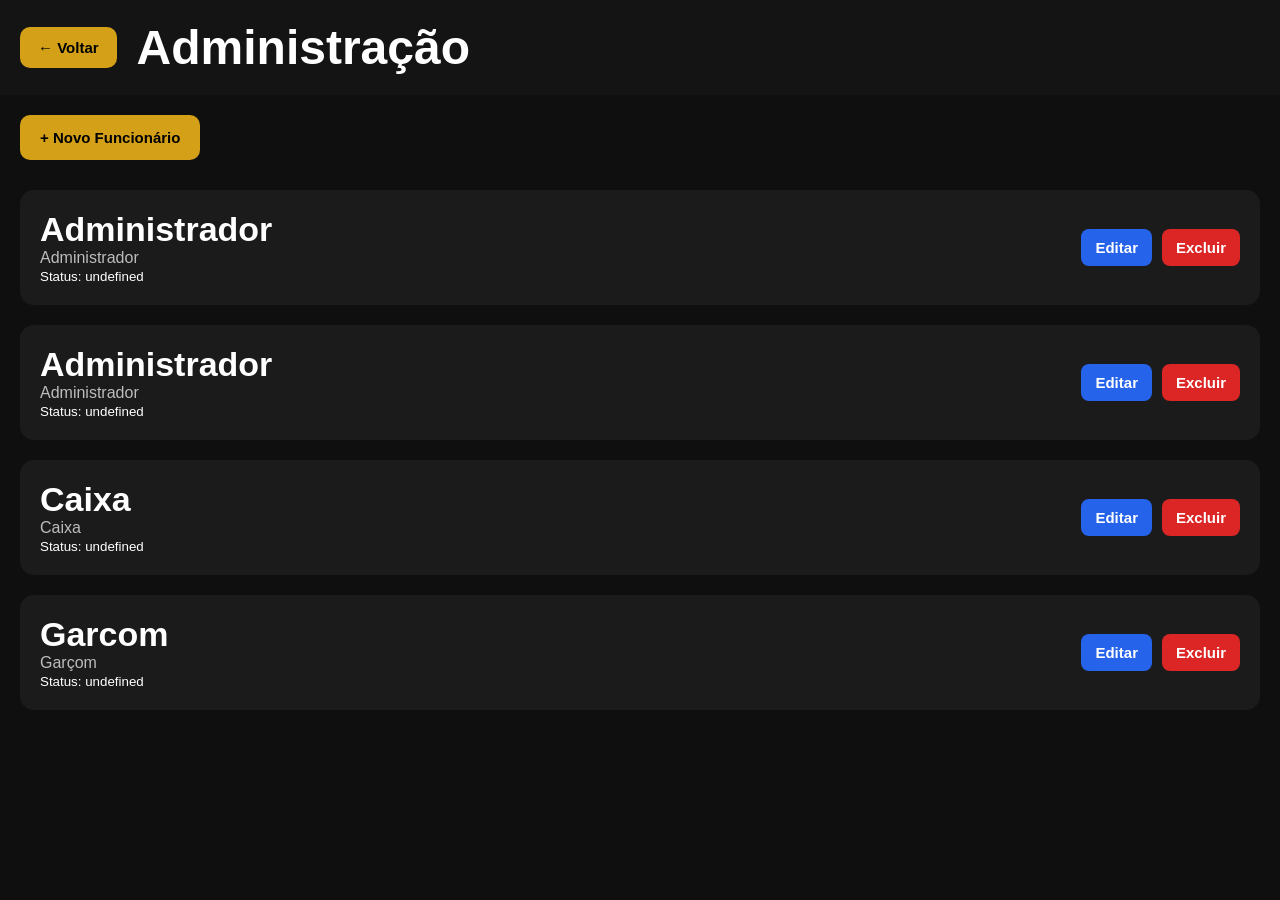
<file: frontend/admin.html>
<!DOCTYPE html>
<html lang="pt-BR">
<head>
  <meta charset="UTF-8">
  <meta name="viewport" content="width=device-width, initial-scale=1.0">

  <title>Administrador</title>

  <link rel="stylesheet" href="css/global.css">
  <link rel="stylesheet" href="css/admin.css">
</head>
<body>

<header class="top-header">

  <button class="back-btn" onclick="voltar()">
    ← Voltar
  </button>

  <h1>Administração</h1>

</header>

<section class="admin-container">

  <div class="admin-top">

    <button class="novo-btn" onclick="abrirModal()">
      + Novo Funcionário
    </button>

  </div>

  <div id="usuarios-lista">

    <div class="usuario-card">

      <div>
        <h2>João Silva</h2>
        <p>Garçom</p>
      </div>

      <div class="acoes">
        <button class="editar">Editar</button>
        <button class="excluir">Excluir</button>
      </div>

    </div>

  </div>

</section>

<div class="modal" id="modal">

  <div class="modal-content">

    <h2>Novo Funcionário</h2>

    <input type="text" id="nome" placeholder="Nome">

    <input type="email" id="email" placeholder="Email">

    <input type="password" id="senha" placeholder="Senha">

    <select id="cargo">

  <option>Administrador</option>

  <option selected>
    Garçom
  </option>

  <option>Caixa</option>

  <option>Cozinha</option>

</select>

    <button onclick="salvarUsuario()">
      Salvar Funcionário
    </button>

  </div>

  <button onclick="fecharModal()"
  class="cancelar-btn">

  Cancelar

</button>
</div>

<script src="js/admin.js"></script>

</body>
</html>
</file>
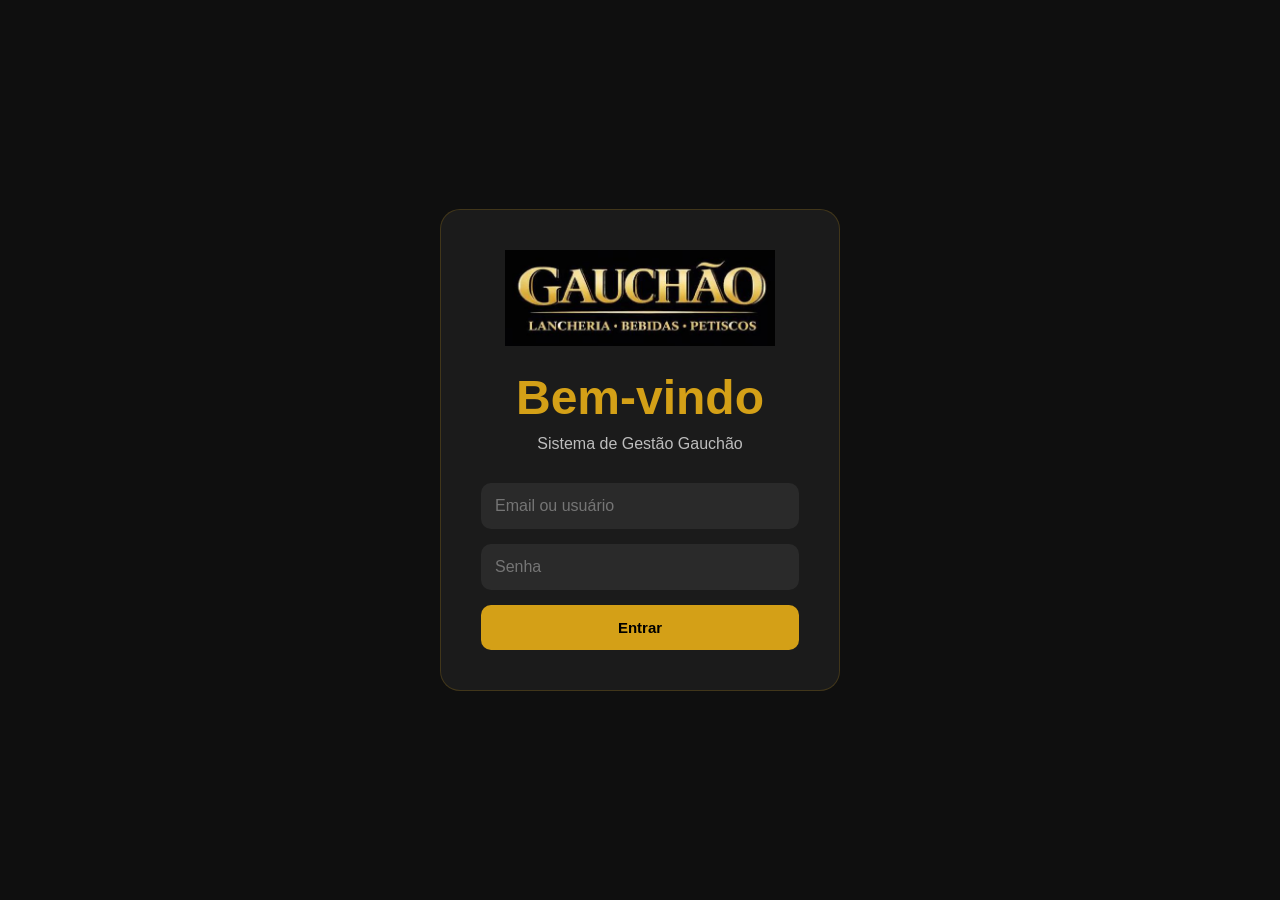
<file: frontend/dashboard.html>
<!DOCTYPE html>
<html lang="pt-BR">

<head>
  <meta charset="UTF-8">
  <meta name="viewport" content="width=device-width, initial-scale=1.0">
  <title>Gauçhão</title>

  <link rel="stylesheet" href="css/global.css">
  <link rel="stylesheet" href="css/dashboard.css">
  <link rel="stylesheet" href="https://cdnjs.cloudflare.com/ajax/libs/font-awesome/6.5.1/css/all.min.css" />
</head>

<body>

  <div class="layout">

    <aside class="sidebar">

  <div class="mobile-top">

    <img src="assets/logo.png" alt="Logo">

    <button class="mobile-logout" onclick="logout()">

      <i class="fa-solid fa-right-from-bracket"></i>

    </button>

  </div>
      

      <nav>
        <a href="dashboard.html">
          <i class="fa-solid fa-table-cells-large"></i>
          Dashboard
        </a>

        <a href="mesa.html">
          <i class="fa-solid fa-chair"></i>
          Mesas
        </a>

        <a href="estoque.html">
          <i class="fa-solid fa-box"></i>
          Estoque
        </a>

        <a href="financeiro.html" id="financeiro-btn">
          <i class="fa-solid fa-dollar-sign"></i>
          Financeiro
        </a>

        <a href="admin.html" id="admin-btn">
          <i class="fa-solid fa-shield-halved"></i>
          Administrador
        </a>


      </nav>
    </aside>

    <main class="content">

      <header>
        <div>
          <h1>Painel de Mesas</h1>
          <p>Controle completo do restaurante</p>
        </div>

        <div class="header-buttons">

          <button class="add-btn">
            + Nova Mesa
          </button>

          <button class="logout-btn" onclick="logout()">

            <i class="fa-solid fa-right-from-bracket"></i>

            Sair

          </button>


        </div>
      </header>

      <section class="stats">

        <div class="card stat-card">
          <h3>Mesas Ocupadas</h3>
          <span>6</span>
        </div>

        <div class="card stat-card">
          <h3>Mesas Livres</h3>
          <span>4</span>
        </div>

        <div class="card stat-card" id="total-hoje-card">
          <h3>Total Hoje</h3>
          <span>R$ 1.250</span>
        </div>

        <div class="card stat-card">
          <h3>Pedidos</h3>
          <span>28</span>
        </div>

      </section>

      <section class="mesas-header">
        <h2>Todas as Mesas</h2>
      </section>



      <section class="mesas-grid">

        <div class="mesa-card livre">

          <img src="assets/mesa.png" class="mesa-img">

          <div class="mesa-numero">
            01
          </div>

          <div class="mesa-status livre-status">
            LIVRE
          </div>

        </div>

        <div class="mesa-card ocupada">

          <img src="assets/mesa.png" class="mesa-img">

          <div class="mesa-numero ocupado-numero">
            02
          </div>

          <div class="mesa-status ocupado-status">
            OCUPADA
          </div>

        </div>

        <div class="mesa-card livre">

          <img src="assets/mesa.png" class="mesa-img">

          <div class="mesa-numero">
            03
          </div>

          <div class="mesa-status livre-status">
            LIVRE
          </div>

        </div>

        <div class="mesa-card ocupada">

          <img src="assets/mesa.png" class="mesa-img">

          <div class="mesa-numero ocupado-numero">
            04
          </div>

          <div class="mesa-status ocupado-status">
            OCUPADA
          </div>

        </div>

      </section>





  </div>





  <script src="js/permissoes.js"></script>
  <script src="js/dashboard.js"></script>

</body>

</html>
</file>
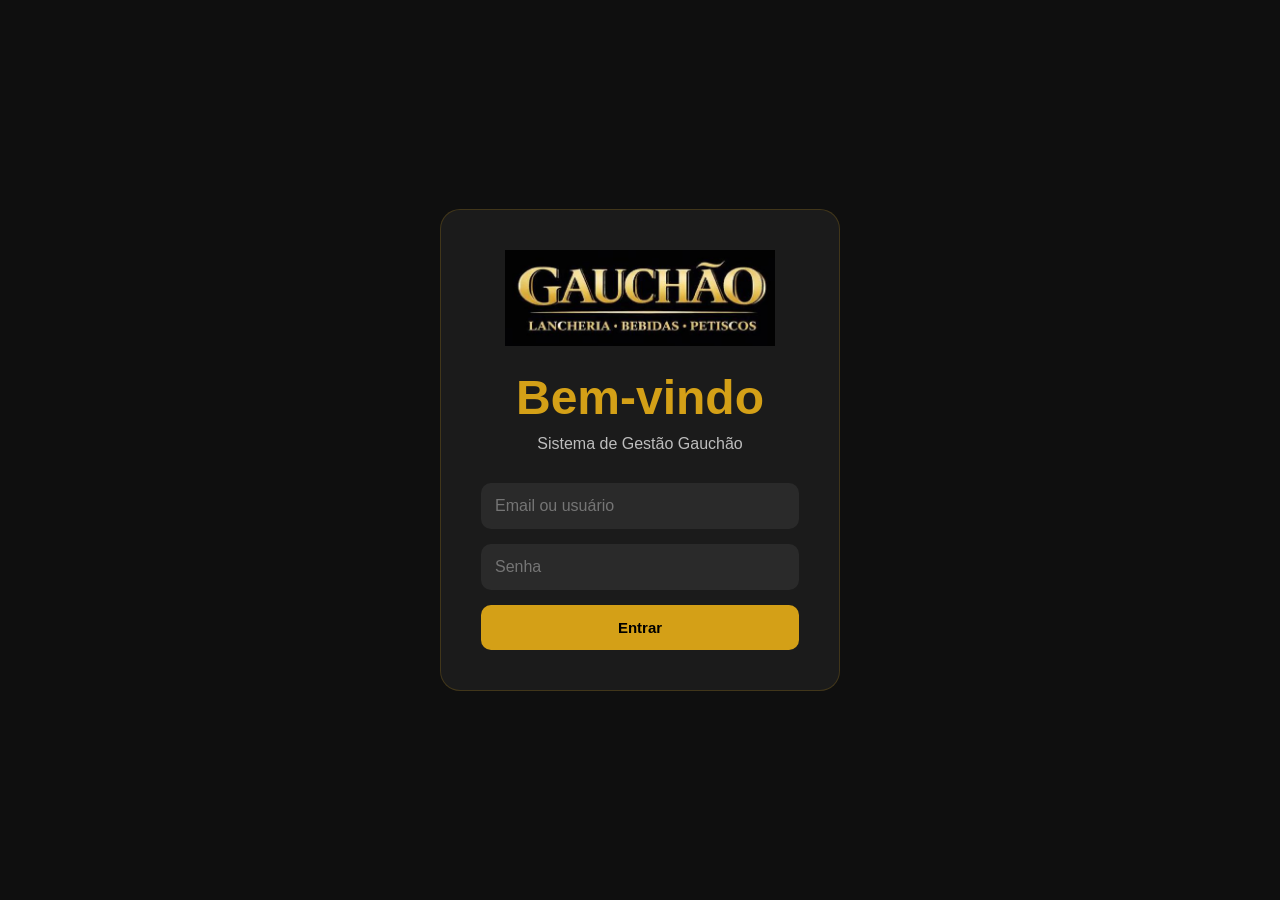
<file: frontend/estoque.html>
<!DOCTYPE html>
<html lang="pt-BR">
<head>
  <meta charset="UTF-8">
  <meta name="viewport" content="width=device-width, initial-scale=1.0">
  <title>Estoque</title>

  <link rel="stylesheet" href="css/global.css">
  <link rel="stylesheet" href="css/estoque.css">
</head>
<body>

    <div class="header-left">
    <button class="back-btn" onclick="voltar()">← Voltar</button>

    <div>
<section class="estoque-container">

  <div class="card estoque-item">
    <h2>Pão</h2>
    <span>20 unidades</span>
  </div>

  <div class="card estoque-item">
    <h2>Hambúrguer</h2>
    <span>12 unidades</span>
  </div>

  <div class="card estoque-item">
    <h2>Coca-Cola</h2>
    <span>25 unidades</span>
  </div>

</section>

<script src="js/estoque.js"></script>
<script src="js/permissoes.js"></script>
</body>
</html>
</file>
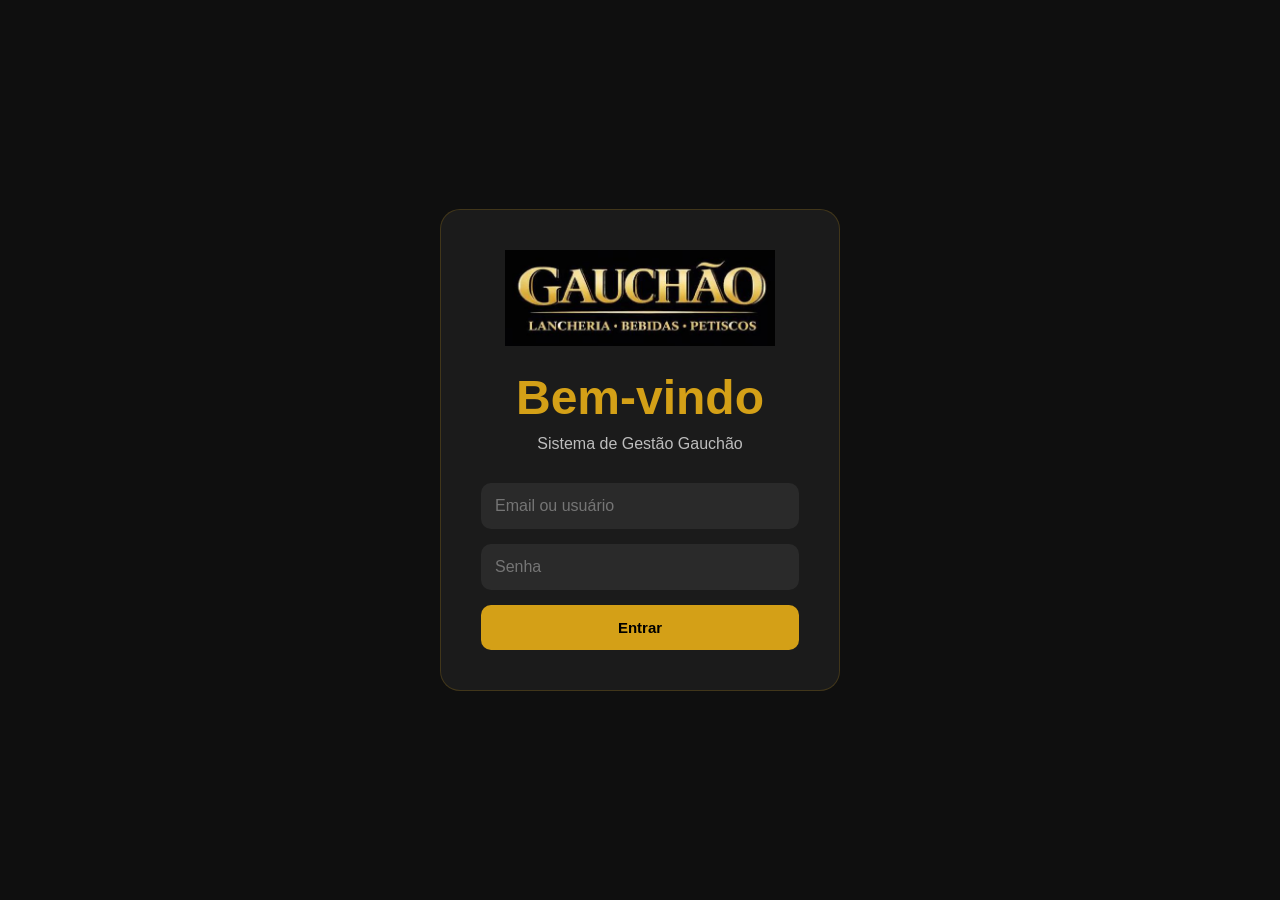
<file: frontend/financeiro.html>
<!DOCTYPE html>
<html lang="pt-BR">
<head>
  <meta charset="UTF-8">
  <meta name="viewport" content="width=device-width, initial-scale=1.0">
  <title>Financeiro</title>

  <link rel="stylesheet" href="css/global.css">
  <link rel="stylesheet" href="css/financeiro.css">
</head>
<body>

    <div class="header-left">
    <button class="back-btn" onclick="voltar()">← Voltar</button>

    <div>

<section class="financeiro-container">

  <div class="card financeiro-card">
    <h2>Total do Dia</h2>
    <span>R$ 1.250,00</span>
  </div>

  <div class="card financeiro-card">
    <h2>Mesas Fechadas</h2>
    <span>18</span>
  </div>

  <div class="card financeiro-card">
    <h2>Pedidos</h2>
    <span>46</span>
  </div>

</section>

<script src="js/financeiro.js"></script>
<script src="js/permissoes.js"></script>
</body>
</html>
</file>
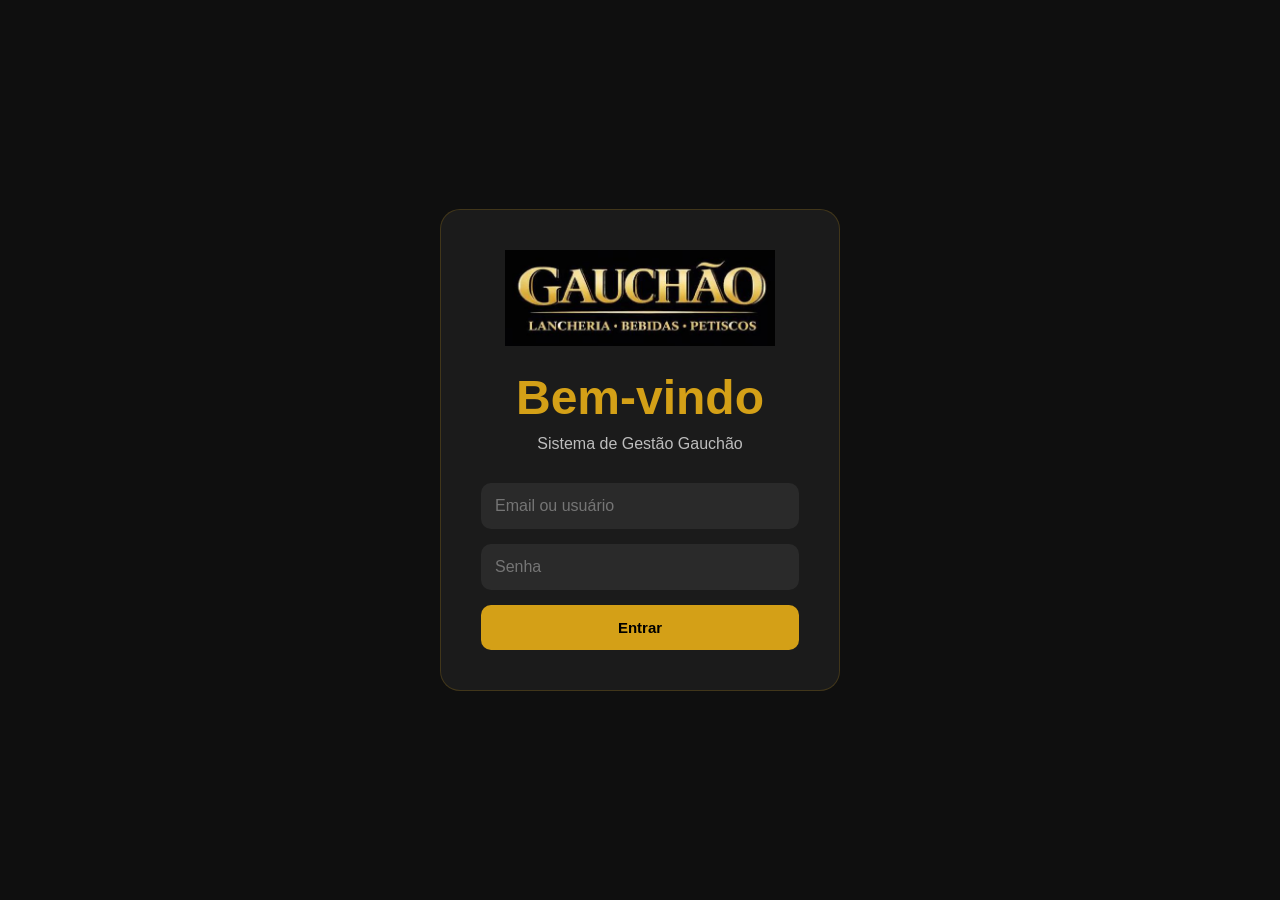
<file: frontend/login.html>
<!DOCTYPE html>
<html lang="pt-BR">

<head>
  <meta charset="UTF-8">
  <meta name="viewport" content="width=device-width, initial-scale=1.0">
  <title>Login - Gauchão</title>

  <link rel="stylesheet" href="css/global.css">
  <link rel="stylesheet" href="css/login.css">
</head>

<body>

  <div class="login-container">

    <div class="login-card">
      <img src="assets/logo.png" alt="Logo">

      <h1>Bem-vindo</h1>
      <p>Sistema de Gestão Gauchão</p>

      <input
  type="text"
  id="login"
  placeholder="Email ou usuário"
>
      <input type="password" id="senha" placeholder="Senha">

      <button onclick="entrar()">Entrar</button>
    </div>

  </div>

  <script src="js/login.js"></script>
</body>

</html>
</file>
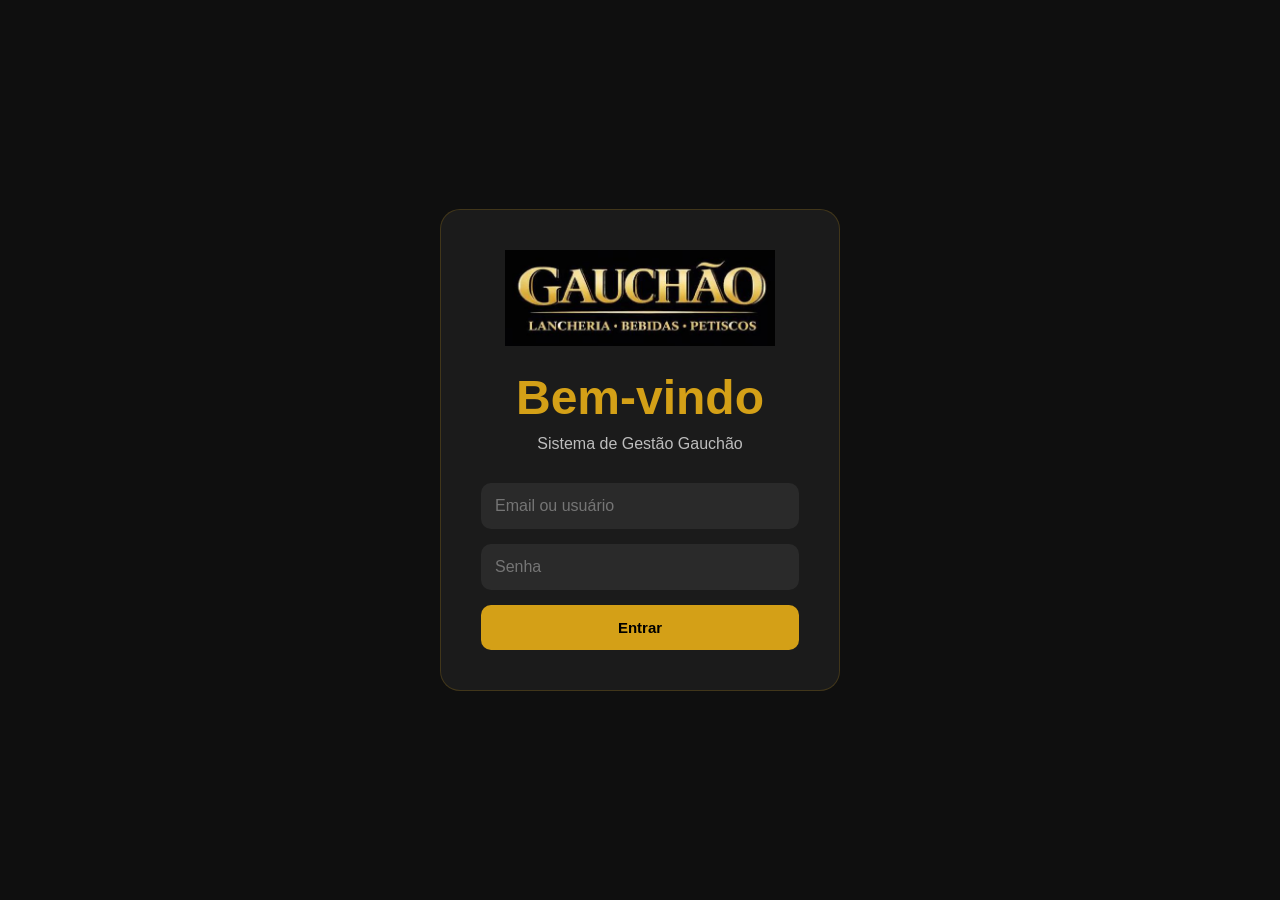
<file: frontend/mesa.html>
<!DOCTYPE html>
<html lang="pt-BR">
<head>
  <meta charset="UTF-8">
  <meta name="viewport" content="width=device-width, initial-scale=1.0">
  <title>Mesa</title>

  <link rel="stylesheet" href="css/global.css">
  <link rel="stylesheet" href="css/mesa.css">
</head>
<body>

<header class="mesa-header">

  <div class="header-left">
    <button class="back-btn" onclick="voltar()">← Voltar</button>

    <div>
      <h1>Mesa 02</h1>
      <p>Tempo aberto: 01:20</p>
    </div>
  </div>

  <div class="total-box">
    TOTAL: R$ 137,00
  </div>
</header>

<section class="categoria">
  <h2>Lanches</h2>

  <div class="item">
    <div>
      <h3>X Gauchão 10</h3>
      <span>R$ 35,00</span>
    </div>

    <div class="controle">
      <button>-</button>
      <span>0</span>
      <button>+</button>
    </div>
  </div>

</section>

<footer>
  <button class="salvar">Salvar Pedido</button>
  <button class="fechar">Fechar Conta</button>
</footer>

<script src="js/mesa.js"></script>
<script src="js/permissoes.js"></script>
</body>
</html>
</file>
<file: frontend/css/global.css>
@import url('https://fonts.googleapis.com/css2?family=Poppins:wght@300;400;500;600;700&display=swap');

* {
  margin: 0;
  padding: 0;
  box-sizing: border-box;
}

body {
  font-family: 'Poppins', sans-serif;
  background: #0f0f0f;
  color: #f5f5f5;
}

:root {
  --gold: #d4a017;
  --dark: #0f0f0f;
  --card: #1b1b1b;
  --white: #f5f5f5;
  --green: #16a34a;
  --red: #dc2626;
}

button {
  cursor: pointer;
  border: none;
  transition: 0.3s;
}

button:hover {
  opacity: 0.9;
  transform: scale(1.02);
}

.card {
  background: var(--card);
  border-radius: 16px;
  padding: 20px;
  box-shadow: 0 0 20px rgba(0,0,0,0.4);
}

:root {

  --gold: #d4a017;

  --bg-dark: #050505;

  --card-dark: #111111;

  --text-gray: #bdbdbd;

}

/* PADRÃO GERAL */

body {

  font-family: Arial, sans-serif;

  color: white;
}

/* TÍTULOS */

h1 {

  font-size: 48px;

  font-weight: bold;
}

h2 {

  font-size: 34px;

  font-weight: bold;
}

h3 {

  font-size: 22px;

  font-weight: 600;
}

p {

  font-size: 16px;

  color: var(--text-gray);
}

/* BOTÕES */

button {

  font-size: 15px;

  font-weight: bold;
}

/* INPUTS */

input,
select {

  font-size: 16px;
}

/* CARDS */

.card {

  border-radius: 22px;
}
</file>
<file: frontend/css/admin.css>
.top-header {
  padding: 20px;
  background: #141414;
  display: flex;
  align-items: center;
  gap: 20px;
}

.back-btn {
  background: var(--gold);
  color: black;
  padding: 12px 18px;
  border-radius: 10px;
  font-weight: bold;
}

.admin-container {
  padding: 20px;
}

.admin-top {
  margin-bottom: 30px;
}

.novo-btn {
  background: var(--gold);
  color: black;
  padding: 14px 20px;
  border-radius: 10px;
  font-weight: bold;
}

.usuario-card {
  background: #1b1b1b;
  border-radius: 14px;
  padding: 20px;
  margin-bottom: 20px;

  display: flex;
  justify-content: space-between;
  align-items: center;
}

.acoes {
  display: flex;
  gap: 10px;
}

.editar {
  background: #2563eb;
  color: white;
  padding: 10px 14px;
  border-radius: 8px;
}

.excluir {
  background: #dc2626;
  color: white;
  padding: 10px 14px;
  border-radius: 8px;
}

.modal {
  position: fixed;
  inset: 0;
  background: rgba(0,0,0,0.7);

  display: none;
  justify-content: center;
  align-items: center;
}

.modal-content {
  width: 100%;
  max-width: 400px;

  background: #1b1b1b;
  padding: 30px;
  border-radius: 20px;
}

.modal-content h2 {
  margin-bottom: 20px;
  color: var(--gold);
}

.modal-content input,
.modal-content select {
  width: 100%;
  margin-bottom: 15px;
  padding: 14px;
  border-radius: 10px;
  border: none;
  background: #2a2a2a;
  color: white;
}

.modal-content button {
  width: 100%;
  padding: 14px;
  border-radius: 10px;
  background: var(--gold);
  color: black;
  font-weight: bold;
}

.cancelar-btn {
  width: 100%;
  margin-top: 10px;
  padding: 14px;
  border-radius: 10px;
  background: #272727;
  color: white;
}
</file>
<file: frontend/css/dashboard.css>
* {
  margin: 0;
  padding: 0;
  box-sizing: border-box;

  font-family: Arial, sans-serif;
}

body {

  background:
    radial-gradient(
      circle at top left,
      rgba(212,160,23,0.08),
      transparent 30%
    ),
    radial-gradient(
      circle at bottom right,
      rgba(255,255,255,0.03),
      transparent 25%
    ),
    #050505;

  color: white;
}

.layout {

  display: flex;

  min-height: 100vh;
}

/* SIDEBAR */

.sidebar {

  width: 250px;

  background:
    linear-gradient(
      180deg,
      rgba(14,14,14,0.98),
      rgba(8,8,8,1)
    );

  padding: 20px;

  border-right:
    1px solid rgba(255,255,255,0.04);
}

.sidebar img {

  width: 210px;

  margin-bottom: 35px;
}

.sidebar nav {

  display: flex;

  flex-direction: column;

  gap: 18px;
}

.sidebar nav a {

  display: flex;

  align-items: center;

  gap: 12px;

  text-decoration: none;

  color: white;

  padding: 16px 18px;

  border-radius: 18px;

  background:
    rgba(255,255,255,0.02);

  margin-bottom: 10px;

  font-size: 16px;

  font-weight: 600;

  transition: 0.2s ease;
}

.sidebar nav a i {

  width: 20px;

  font-size: 16px;
}

.sidebar nav a:hover {

  background:
    linear-gradient(
      90deg,
      rgba(212,160,23,0.25),
      rgba(212,160,23,0.08)
    );

  color: #facc15;

  transform: translateX(4px);
}

/* CONTEÚDO */

.content {

  flex: 1;

  padding: 28px;
}
/* HEADER */

header {

  display: flex;

  justify-content: space-between;

  align-items: center;

  margin-bottom: 35px;
}

header h1 {

  font-size: 47px;

  margin-bottom: 8px;
}

header p {

  color: #bdbdbd;

  font-size: 18px;
}

.header-buttons {

  display: flex;

  gap: 15px;
}

.add-btn {

  background: #d4a017;

  color: black;

  border: none;

  padding: 15px 25px;

  border-radius: 14px;

  font-weight: bold;

  cursor: pointer;

  transition: 0.2s ease;
}

.add-btn:hover {

  transform: scale(1.05);
}

.logout-btn {

  display: flex;

  align-items: center;

  gap: 10px;

  background:
    linear-gradient(
      90deg,
      #dc2626,
      #ef4444
    );

  color: white;

  border: none;

  padding: 15px 25px;

  border-radius: 14px;

  font-weight: bold;

  font-size: 15px;

  cursor: pointer;

  transition: 0.2s ease;
}

.logout-btn i {

  font-size: 16px;
}

.logout-btn:hover {

  transform: translateY(-2px);

  box-shadow:
    0 0 20px rgba(239,68,68,0.3);
}

.logout-btn:hover {

  transform: scale(1.05);
}

/* CARDS SUPERIORES */

.stats {

  display: grid;

  grid-template-columns:
    repeat(auto-fit, minmax(220px, 1fr));

  gap: 25px;

  margin-bottom: 40px;
}

.stat-card {

  background:
    rgba(255,255,255,0.03);

  backdrop-filter: blur(10px);

  border-radius: 24px;

  padding: 30px;

  border:
    1px solid rgba(255,255,255,0.05);

  box-shadow:
    0 0 25px rgba(0,0,0,0.35);
}

.stat-card h3 {

  margin-bottom: 20px;

  color: #d1d1d1;
}

.stat-card span {

  font-size: 42px;

  font-weight: bold;

  color: #d4a017;
}

/* TÍTULO MESAS */

.mesas-header h2 {

  font-size: 38px;

  margin-bottom: 25px;
}

/* GRID MESAS */

.mesas-grid {

  display: grid;

  grid-template-columns:
    repeat(auto-fit, minmax(300px, 1fr));

  gap: 22px;

  margin-top: 10px;
}

/* CARD MESA */

.mesa-card {

  background:
    linear-gradient(
      180deg,
      rgba(20,20,20,0.98),
      rgba(10,10,10,1)
    );

  border-radius: 26px;

  padding: 22px;

  border:
    1px solid rgba(255,255,255,0.03);

  text-align: center;

  transition: 0.2s ease;

  cursor: pointer;

  min-height: 340px;
}

.mesa-card:hover {

  transform:
    translateY(-8px);

  box-shadow:
    0 0 35px rgba(212,160,23,0.18);
}

.mesa-card:active {

  transform: scale(0.96);
}

/* IMAGEM */

.mesa-img {

  width: 400px;

  margin-bottom: -10px;
}

/* NÚMERO */

.mesa-numero {

  width: 85px;
  height: 85px;

  border-radius: 50%;

  display: flex;

  align-items: center;
  justify-content: center;

  margin: auto;

  font-size: 42px;

  font-weight: bold;

  color: white;

  background: #22c55e;

  position: relative;

  top: -55px;

  z-index: 2;

  box-shadow:
    0 0 20px rgba(0,0,0,0.4);
}

.ocupado-numero {

  background: #ef4444;
}

/* STATUS */

.mesa-status {

  width: 120px;

  margin: auto;

  margin-top: -35px;

  padding: 12px;

  border-radius: 14px;

  font-size: 15px;

  font-weight: bold;
}

.livre-status {

  background:
    linear-gradient(
      90deg,
      #15803d,
      #22c55e
    );
}

.ocupado-status {

  background:
    linear-gradient(
      90deg,
      #b91c1c,
      #ef4444
    );
}

.mobile-logout {

  display: none;
}

@media (max-width: 900px) {

  .layout {

    flex-direction: column;
  }

  .sidebar {

    width: 100%;

    padding: 15px;

    border-right: none;

    border-bottom:
      1px solid rgba(255,255,255,0.05);
  }

  .mobile-top {

    display: flex;

    align-items: center;

    justify-content: space-between;

    margin-bottom: -28px;
  }

  .mobile-top img {

    width: 280px;
    margin-left: 10px;
  }

  .mobile-logout {

    display: flex;

    align-items: center;

    justify-content: center;

    width: 45px;
    height: 93px;
    margin-top: -34px;
    margin-right: 15px;
    

    border: none;

    border-radius: 12px;

    background:
      linear-gradient(
        90deg,
        #dc2626,
        #ef4444
      );

    color: white;

    font-size: 16px;

    cursor: pointer;
  }

  .sidebar nav {

    display: flex;

    flex-direction: row;

    flex-wrap: nowrap;

    overflow-x: auto;

    gap: 10px;

    width: 100%;

    padding-bottom: 10px;
  }

  .sidebar nav a {

    min-width: 140px;

    display: flex;

    align-items: center;

    justify-content: center;

    gap: 8px;

    white-space: nowrap;

    font-size: 14px;

    padding: 14px;
  }

  .content {

    padding: 15px;
  }

  header {

    flex-direction: column;

    align-items: flex-start;

    gap: 20px;
  }

  h1 {

    font-size: 32px;
  }

  .header-buttons {

    width: 100%;

    display: flex;

    gap: 10px;
  }

  .header-buttons button {

    flex: 1;

    padding: 12px;

    font-size: 13px;
  }

  .stats {

    grid-template-columns: 1fr 1fr;

    gap: 12px;
  }

  .stat-card {

    padding: 20px;
  }

  .stat-card h3 {

    font-size: 14px;
  }

  .stat-card span {

    font-size: 20px;
  }

  .mesas-grid {

    grid-template-columns: 1fr 1fr;

    gap: 14px;
  }

  .mesa-card {

    min-height: auto;

    padding: 18px;
  }

  .mesa-img {

    width: 200px;
  }

  .mesa-numero {

    width: 55px;
    height: 55px;

    font-size: 24px;

    top: -35px;
  }

  .mesa-status {

    margin-top: -25px;

    width: 100px;

    font-size: 12px;
  }

  .mesa-card button {

    margin-top: 18px;

    width: 100%;

    padding: 12px;

    border: none;

    border-radius: 14px;

    background:
      linear-gradient(
        90deg,
        #d4a017,
        #facc15
      );

    color: black;

    font-weight: bold;

    font-size: 13px;

    cursor: pointer;
  }

  .mobile-logout {

  display: flex;

  align-items: center;

  justify-content: center;
}

.logout-btn {

  display: none;
}

}
</file>
<file: frontend/css/estoque.css>
.estoque-container {
  padding: 20px;
  display: grid;
  grid-template-columns: repeat(auto-fit, minmax(220px, 1fr));
  gap: 20px;
}

.estoque-item h2 {
  margin-bottom: 10px;
  color: var(--gold);
}

.header-left {
  display: flex;
  align-items: center;
  gap: 20px;
}

.back-btn {
  background: var(--gold);
  color: black;
  padding: 12px 18px;
  border-radius: 10px;
  font-weight: bold;
}
</file>
<file: frontend/css/financeiro.css>
.financeiro-container {
  padding: 20px;
  display: grid;
  grid-template-columns: repeat(auto-fit, minmax(220px, 1fr));
  gap: 20px;
}

.financeiro-card h2 {
  margin-bottom: 10px;
  color: var(--gold);
}

.financeiro-card span {
  
  font-weight: bold;
}

.header-left {
  display: flex;
  align-items: center;
  gap: 20px;
}

.back-btn {
  background: var(--gold);
  color: black;
  padding: 12px 18px;
  border-radius: 10px;
  font-weight: bold;
}
</file>
<file: frontend/css/login.css>
.login-container {
  width: 100%;
  height: 100vh;
  display: flex;
  justify-content: center;
  align-items: center;
  padding: 20px;
}

.login-card {
  width: 100%;
  max-width: 400px;
  background: #1b1b1b;
  padding: 40px;
  border-radius: 20px;
  text-align: center;
  border: 1px solid rgba(212,160,23,0.2);
}

.login-card img {
  width: 270px;
  margin-bottom: 20px;
}

.login-card h1 {
  margin-bottom: 10px;
  color: var(--gold);
}

.login-card p {
  margin-bottom: 30px;
}

.login-card input {
  width: 100%;
  margin-bottom: 15px;
  padding: 14px;
  border-radius: 10px;
  border: none;
  background: #2a2a2a;
  color: white;
}

.login-card button {
  width: 100%;
  padding: 14px;
  border-radius: 10px;
  background: var(--gold);
  color: black;
  font-weight: bold;
}
</file>
<file: frontend/css/mesa.css>
.mesa-header {
  display: flex;
  justify-content: space-between;
  align-items: center;
  padding: 20px;
  background: #141414;
  position: sticky;
  top: 0;
  z-index: 999;
}

.header-left {
  display: flex;
  align-items: center;
  gap: 20px;
}

.back-btn {
  background: var(--gold);
  color: black;
  padding: 12px 18px;
  border-radius: 10px;
  font-weight: bold;
}

.total-box {
  background: var(--gold);
  color: black;
  padding: 12px 20px;
  border-radius: 10px;
  font-weight: bold;
}

.categoria {
  padding: 20px;
}

.categoria h2 {
  margin-bottom: 20px;
  color: var(--gold);
}

.item {
  background: #1b1b1b;
  border-radius: 14px;
  padding: 20px;
  margin-bottom: 15px;
  display: flex;
  justify-content: space-between;
  align-items: center;
}

.controle {
  display: flex;
  gap: 10px;
  align-items: center;
}

.controle button {
  width: 35px;
  height: 35px;
  border-radius: 50%;
  background: var(--gold);
  font-weight: bold;
}

footer {
  position: sticky;
  bottom: 0;
  background: #141414;
  padding: 20px;
  display: flex;
  gap: 20px;
}

footer button {
  flex: 1;
  padding: 14px;
  border-radius: 10px;
  font-weight: bold;
}

.salvar {
  background: var(--green);
  color: white;
}

.mesa-card {
  transition: 0.2s ease;
  cursor: pointer;
}

.mesa-card:active {
  transform: scale(0.96);
}

.mesa-card:hover {
  transform: translateY(-4px);
}
</file>
